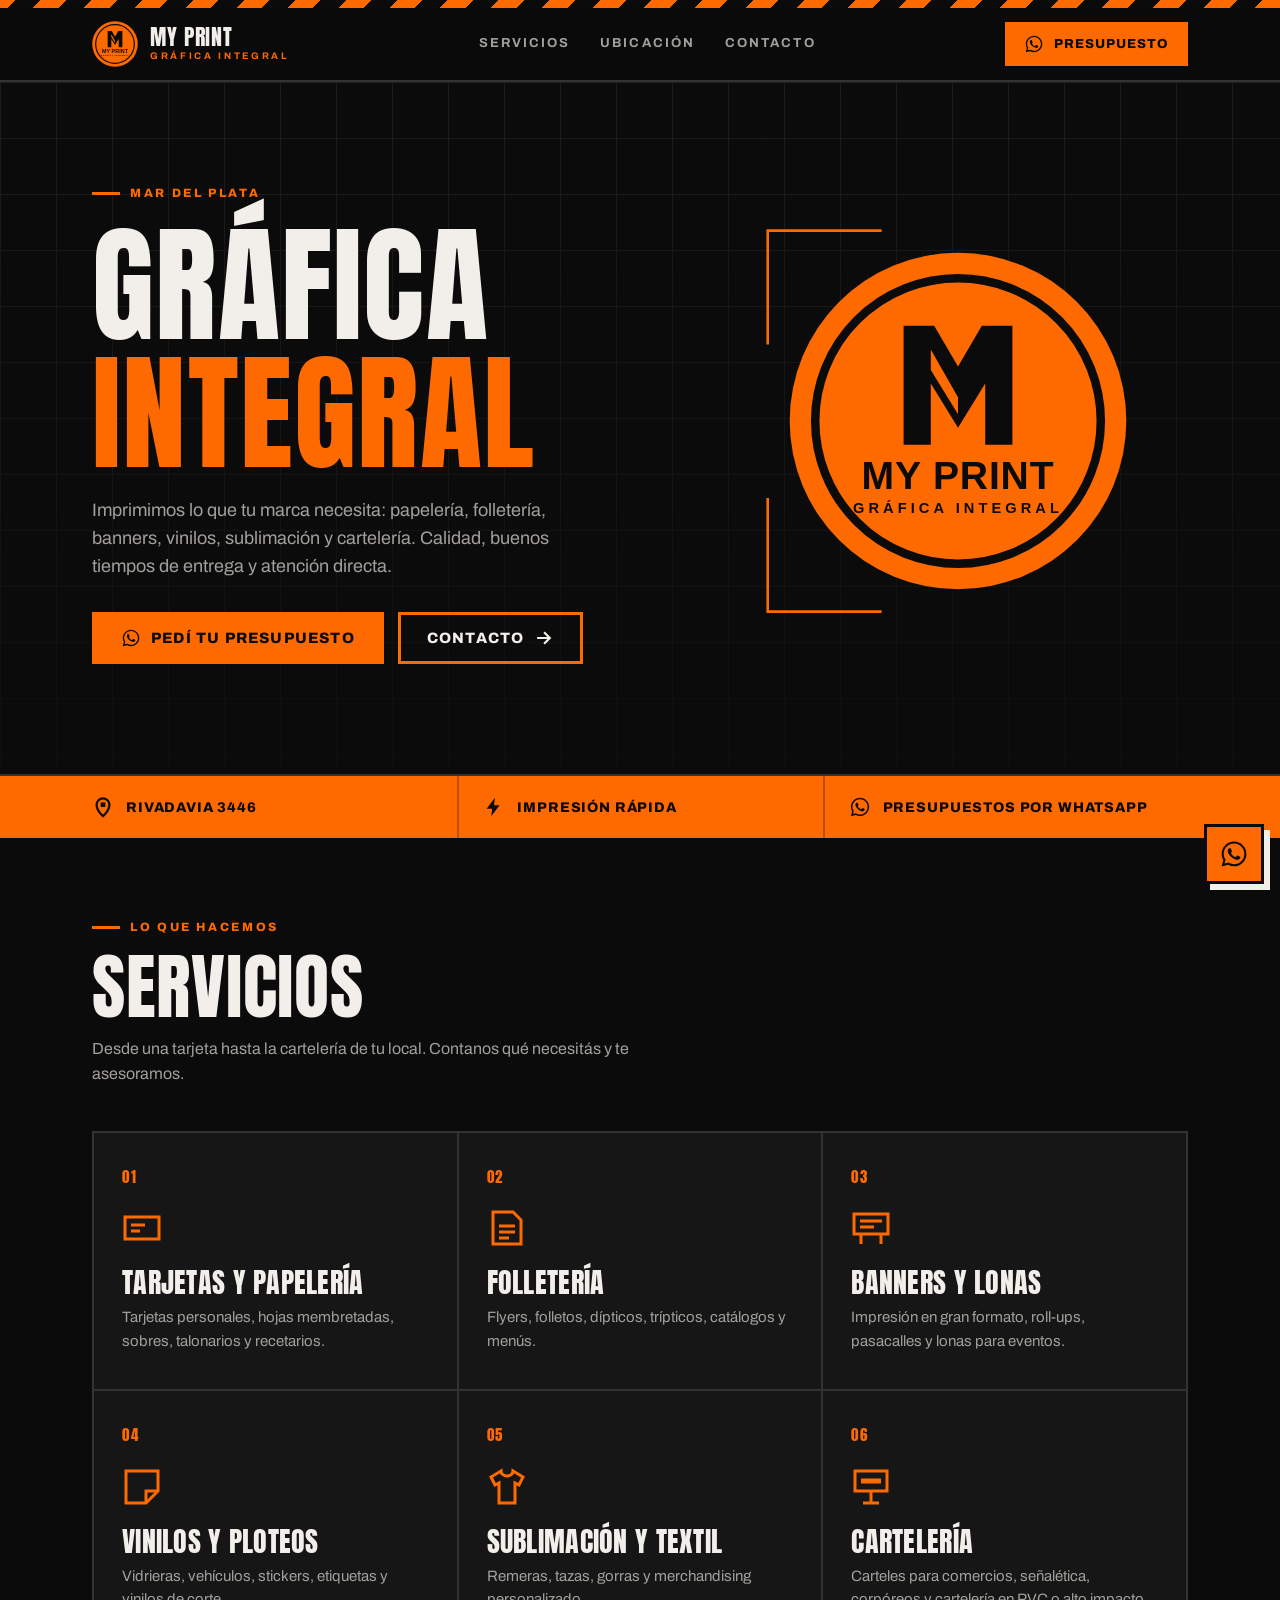
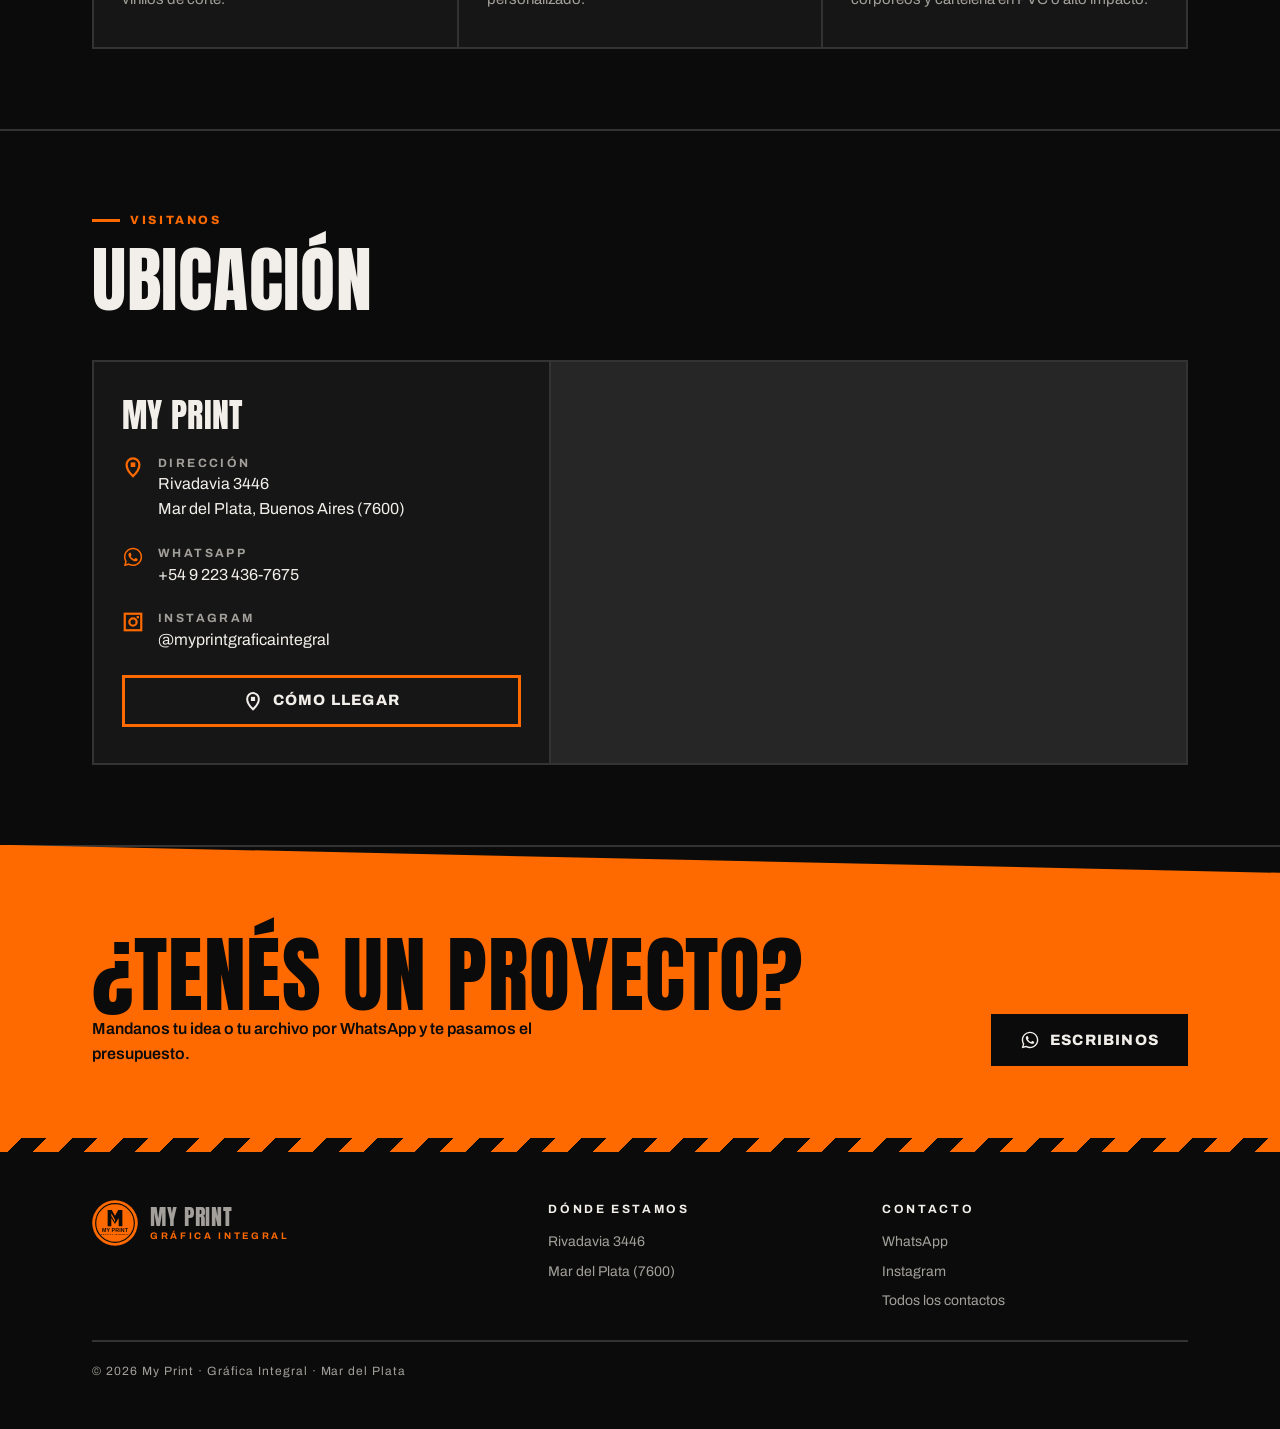
<file: index.html>
<!doctype html>
<html lang="es">
<head>
  <meta charset="utf-8">
  <meta name="viewport" content="width=device-width, initial-scale=1">
  <title>My Print | Gráfica Integral en Mar del Plata</title>
  <meta name="description" content="My Print, gráfica integral en Mar del Plata. Impresión digital, papelería, banners, vinilos, sublimación y cartelería. Rivadavia 3446.">
  <meta name="theme-color" content="#0B0B0B">
  <meta property="og:title" content="My Print | Gráfica Integral">
  <meta property="og:description" content="Impresión y gráfica integral en Mar del Plata. Rivadavia 3446.">
  <meta property="og:image" content="assets/logo.svg">
  <link rel="icon" href="assets/favicon.svg" type="image/svg+xml">
  <link rel="preconnect" href="https://fonts.googleapis.com">
  <link rel="preconnect" href="https://fonts.gstatic.com" crossorigin>
  <link href="https://fonts.googleapis.com/css2?family=Anton&family=Archivo:wght@400;600;700;800&display=swap" rel="stylesheet">
  <link rel="stylesheet" href="assets/styles.css">
</head>
<body>

  <!-- Íconos reutilizables -->
  <svg width="0" height="0" style="position:absolute" aria-hidden="true">
    <symbol id="i-wa" viewBox="0 0 24 24"><path fill="currentColor" d="M12.04 2C6.58 2 2.13 6.45 2.13 11.91c0 1.75.46 3.45 1.32 4.95L2.05 22l5.25-1.38a9.9 9.9 0 0 0 4.74 1.21c5.46 0 9.91-4.45 9.91-9.91S17.5 2 12.04 2Zm0 18.15c-1.48 0-2.93-.4-4.2-1.15l-.3-.18-3.12.82.83-3.04-.2-.31a8.2 8.2 0 0 1-1.26-4.38c0-4.54 3.7-8.24 8.25-8.24 4.54 0 8.24 3.7 8.24 8.24 0 4.55-3.7 8.24-8.24 8.24Zm4.52-6.17c-.25-.12-1.47-.72-1.69-.81-.23-.08-.39-.12-.56.13-.17.24-.64.8-.78.97-.14.16-.29.18-.54.06-.25-.13-1.05-.39-1.99-1.23-.74-.66-1.23-1.47-1.38-1.72-.14-.25-.01-.38.11-.5.11-.11.25-.29.37-.43.13-.15.17-.25.25-.42.08-.16.04-.31-.02-.43-.06-.12-.56-1.34-.76-1.84-.2-.48-.41-.42-.56-.43h-.48c-.17 0-.43.06-.66.31-.22.25-.86.85-.86 2.07 0 1.22.89 2.4 1.01 2.56.12.17 1.75 2.67 4.23 3.74.59.26 1.05.41 1.41.52.59.19 1.13.16 1.56.1.48-.07 1.47-.6 1.67-1.18.21-.58.21-1.07.15-1.18-.07-.1-.23-.16-.48-.28Z"/></symbol>
    <symbol id="i-pin" viewBox="0 0 24 24"><path fill="none" stroke="currentColor" stroke-width="2.4" stroke-linecap="square" d="M12 22s7-6.6 7-12.5A7 7 0 0 0 5 9.5C5 15.4 12 22 12 22Z"/><rect x="9.5" y="7" width="5" height="5" fill="currentColor"/></symbol>
    <symbol id="i-ig" viewBox="0 0 24 24"><rect x="3" y="3" width="18" height="18" fill="none" stroke="currentColor" stroke-width="2.4"/><circle cx="12" cy="12" r="4" fill="none" stroke="currentColor" stroke-width="2.4"/><rect x="16" y="5.5" width="2.5" height="2.5" fill="currentColor"/></symbol>
    <symbol id="i-clock" viewBox="0 0 24 24"><rect x="3" y="3" width="18" height="18" fill="none" stroke="currentColor" stroke-width="2.4"/><path d="M12 7v5.5h4" fill="none" stroke="currentColor" stroke-width="2.4" stroke-linecap="square"/></symbol>
    <symbol id="i-bolt" viewBox="0 0 24 24"><path fill="currentColor" d="M13 2 4 14h6l-1 8 9-12h-6l1-8Z"/></symbol>
    <symbol id="i-arrow" viewBox="0 0 24 24"><path d="M5 12h13M13 6l6 6-6 6" fill="none" stroke="currentColor" stroke-width="2.6" stroke-linecap="square"/></symbol>
  </svg>

  <div class="hazard hazard--thin" aria-hidden="true"></div>

  <header class="site-header">
    <div class="wrap">
      <a class="brand" href="./" aria-label="My Print, inicio">
        <img src="assets/logo.svg" alt="" width="46" height="46">
        <span>My Print<small>Gráfica integral</small></span>
      </a>
      <nav class="nav" aria-label="Principal">
        <a href="#servicios">Servicios</a>
        <a href="#ubicacion">Ubicación</a>
        <a href="contacto/">Contacto</a>
      </nav>
      <a class="btn btn--solid header-cta" href="https://wa.me/5492234367675" target="_blank" rel="noopener">
        <svg><use href="#i-wa"/></svg><span>Presupuesto</span>
      </a>
    </div>
  </header>

  <main>
    <section class="hero">
      <div class="wrap">
        <div>
          <span class="tag">Mar del Plata</span>
          <h1>Gráfica <em>integral</em></h1>
          <p>Imprimimos lo que tu marca necesita: papelería, folletería, banners, vinilos, sublimación y cartelería. Calidad, buenos tiempos de entrega y atención directa.</p>
          <div class="hero-actions">
            <a class="btn btn--solid" href="https://wa.me/5492234367675?text=Hola%20My%20Print%2C%20quiero%20pedir%20un%20presupuesto" target="_blank" rel="noopener">
              <svg><use href="#i-wa"/></svg>Pedí tu presupuesto
            </a>
            <a class="btn btn--ghost" href="contacto/">
              Contacto<svg><use href="#i-arrow"/></svg>
            </a>
          </div>
        </div>
        <div class="hero-badge" aria-hidden="true">
          <img src="assets/logo.svg" alt="" width="340" height="340">
        </div>
      </div>
    </section>

    <div class="facts">
      <div class="wrap">
        <div class="fact"><svg><use href="#i-pin"/></svg>Rivadavia 3446</div>
        <div class="fact"><svg><use href="#i-bolt"/></svg>Impresión rápida</div>
        <div class="fact"><svg><use href="#i-wa"/></svg>Presupuestos por WhatsApp</div>
      </div>
    </div>

    <section class="section" id="servicios">
      <div class="wrap">
        <div class="section-head">
          <span class="tag">Lo que hacemos</span>
          <h2>Servicios</h2>
          <p>Desde una tarjeta hasta la cartelería de tu local. Contanos qué necesitás y te asesoramos.</p>
        </div>

        <div class="services">
          <article class="service">
            <span class="service-num">01</span>
            <svg viewBox="0 0 40 40" aria-hidden="true"><rect x="3" y="9" width="34" height="22" fill="none" stroke="currentColor" stroke-width="3"/><path d="M9 17h14M9 23h9" stroke="currentColor" stroke-width="3"/></svg>
            <h3>Tarjetas y papelería</h3>
            <p>Tarjetas personales, hojas membretadas, sobres, talonarios y recetarios.</p>
          </article>
          <article class="service">
            <span class="service-num">02</span>
            <svg viewBox="0 0 40 40" aria-hidden="true"><path d="M6 4h20l8 8v24H6Z" fill="none" stroke="currentColor" stroke-width="3"/><path d="M12 18h16M12 24h16M12 30h10" stroke="currentColor" stroke-width="3"/></svg>
            <h3>Folletería</h3>
            <p>Flyers, folletos, dípticos, trípticos, catálogos y menús.</p>
          </article>
          <article class="service">
            <span class="service-num">03</span>
            <svg viewBox="0 0 40 40" aria-hidden="true"><path d="M3 6h34v20H3ZM10 26v10M30 26v10" fill="none" stroke="currentColor" stroke-width="3"/><path d="M9 13h22M9 19h14" stroke="currentColor" stroke-width="3"/></svg>
            <h3>Banners y lonas</h3>
            <p>Impresión en gran formato, roll-ups, pasacalles y lonas para eventos.</p>
          </article>
          <article class="service">
            <span class="service-num">04</span>
            <svg viewBox="0 0 40 40" aria-hidden="true"><path d="M4 4h32v20L24 36H4Z" fill="none" stroke="currentColor" stroke-width="3"/><path d="M24 36V24h12" fill="none" stroke="currentColor" stroke-width="3"/></svg>
            <h3>Vinilos y ploteos</h3>
            <p>Vidrieras, vehículos, stickers, etiquetas y vinilos de corte.</p>
          </article>
          <article class="service">
            <span class="service-num">05</span>
            <svg viewBox="0 0 40 40" aria-hidden="true"><path d="M14 4 4 10l4 8 4-2v20h16V16l4 2 4-8-10-6c0 3-3 5-6 5s-6-2-6-5Z" fill="none" stroke="currentColor" stroke-width="3" stroke-linejoin="miter"/></svg>
            <h3>Sublimación y textil</h3>
            <p>Remeras, tazas, gorras y merchandising personalizado.</p>
          </article>
          <article class="service">
            <span class="service-num">06</span>
            <svg viewBox="0 0 40 40" aria-hidden="true"><rect x="4" y="4" width="32" height="20" fill="none" stroke="currentColor" stroke-width="3"/><path d="M20 24v12M12 36h16" stroke="currentColor" stroke-width="3"/><path d="M10 14h20" stroke="currentColor" stroke-width="5"/></svg>
            <h3>Cartelería</h3>
            <p>Carteles para comercios, señalética, corpóreos y cartelería en PVC o alto impacto.</p>
          </article>
        </div>
      </div>
    </section>

    <section class="section" id="ubicacion">
      <div class="wrap">
        <div class="section-head">
          <span class="tag">Visitanos</span>
          <h2>Ubicación</h2>
        </div>
        <div class="location">
          <div class="location-info">
            <h3>My Print</h3>
            <div class="info-row">
              <svg><use href="#i-pin"/></svg>
              <div><strong>Dirección</strong>Rivadavia 3446<br>Mar del Plata, Buenos Aires (7600)</div>
            </div>
            <div class="info-row">
              <svg><use href="#i-wa"/></svg>
              <div><strong>WhatsApp</strong><a href="https://wa.me/5492234367675" target="_blank" rel="noopener">+54 9 223 436-7675</a></div>
            </div>
            <div class="info-row">
              <svg><use href="#i-ig"/></svg>
              <div><strong>Instagram</strong><a href="https://www.instagram.com/myprintgraficaintegral/" target="_blank" rel="noopener">@myprintgraficaintegral</a></div>
            </div>
            <a class="btn btn--ghost" href="https://www.google.com/maps/search/?api=1&amp;query=My+Print+Rivadavia+3446+Mar+del+Plata" target="_blank" rel="noopener">
              <svg><use href="#i-pin"/></svg>Cómo llegar
            </a>
          </div>
          <div class="location-map">
            <iframe title="Mapa: My Print, Rivadavia 3446, Mar del Plata" loading="lazy" referrerpolicy="no-referrer-when-downgrade"
              src="https://maps.google.com/maps?q=Rivadavia%203446%2C%20Mar%20del%20Plata%2C%20Buenos%20Aires&amp;z=16&amp;output=embed"></iframe>
          </div>
        </div>
      </div>
    </section>

    <section class="cta">
      <div class="wrap">
        <div>
          <h2>¿Tenés un proyecto?</h2>
          <p>Mandanos tu idea o tu archivo por WhatsApp y te pasamos el presupuesto.</p>
        </div>
        <a class="btn" href="https://wa.me/5492234367675?text=Hola%20My%20Print%2C%20quiero%20pedir%20un%20presupuesto" target="_blank" rel="noopener">
          <svg><use href="#i-wa"/></svg>Escribinos
        </a>
      </div>
    </section>
  </main>

  <div class="hazard" aria-hidden="true"></div>
  <footer class="site-footer">
    <div class="wrap">
      <div>
        <a class="brand" href="./">
          <img src="assets/logo.svg" alt="" width="46" height="46">
          <span>My Print<small>Gráfica integral</small></span>
        </a>
      </div>
      <div>
        <h4>Dónde estamos</h4>
        <ul>
          <li>Rivadavia 3446</li>
          <li>Mar del Plata (7600)</li>
        </ul>
      </div>
      <div>
        <h4>Contacto</h4>
        <ul>
          <li><a href="https://wa.me/5492234367675" target="_blank" rel="noopener">WhatsApp</a></li>
          <li><a href="https://www.instagram.com/myprintgraficaintegral/" target="_blank" rel="noopener">Instagram</a></li>
          <li><a href="contacto/">Todos los contactos</a></li>
        </ul>
      </div>
      <div class="footer-bottom">© <span id="y">2026</span> My Print · Gráfica Integral · Mar del Plata</div>
    </div>
  </footer>

  <a class="wa-float" href="https://wa.me/5492234367675" target="_blank" rel="noopener" aria-label="Escribinos por WhatsApp">
    <svg><use href="#i-wa"/></svg>
  </a>

  <script>document.getElementById('y').textContent = new Date().getFullYear();</script>
</body>
</html>
</file>
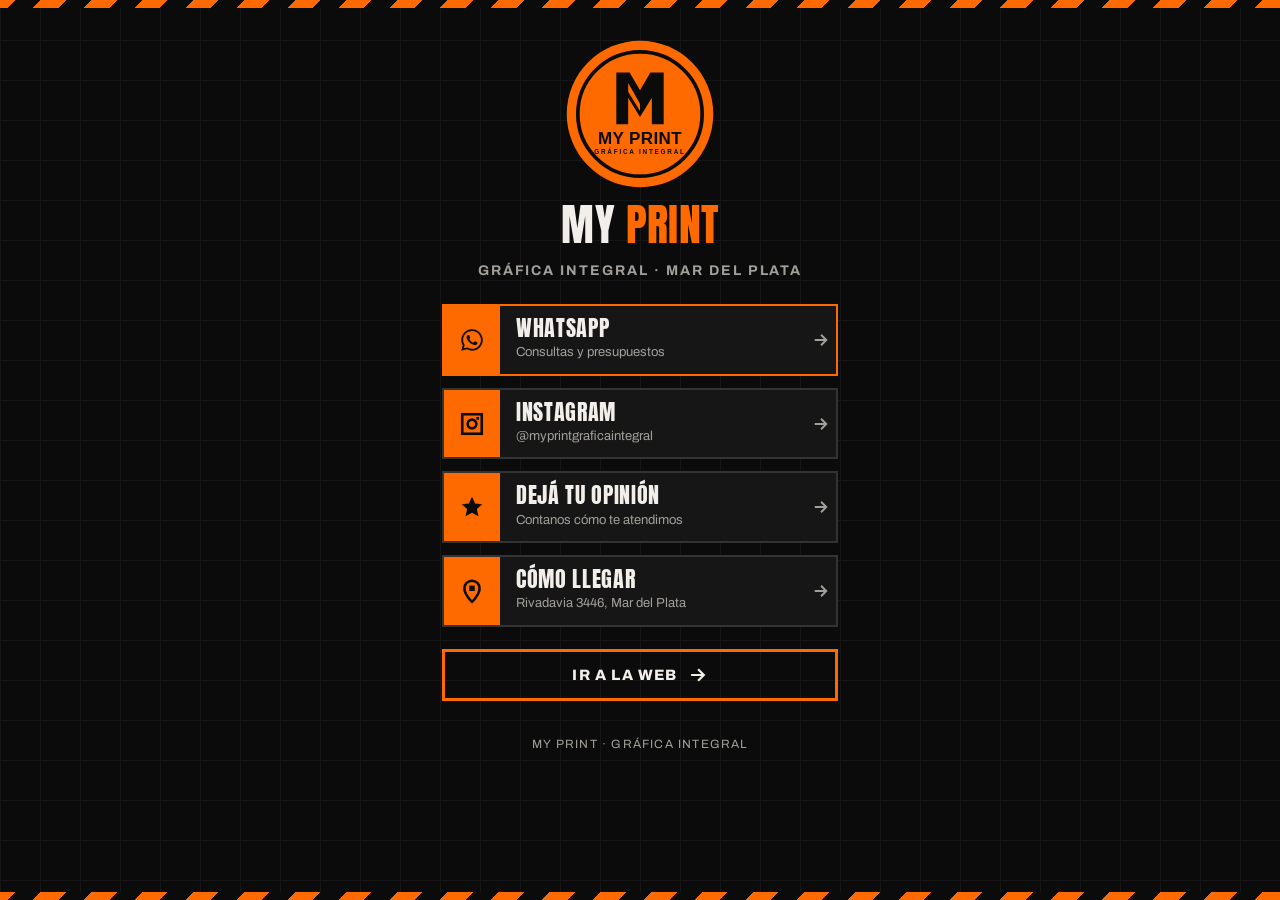
<file: contacto/index.html>
<!doctype html>
<html lang="es">
<head>
  <meta charset="utf-8">
  <meta name="viewport" content="width=device-width, initial-scale=1, viewport-fit=cover">
  <title>Contacto | My Print Gráfica Integral</title>
  <meta name="description" content="Contactá a My Print: WhatsApp, Instagram, opiniones y cómo llegar. Rivadavia 3446, Mar del Plata.">
  <meta name="theme-color" content="#0B0B0B">
  <link rel="icon" href="../assets/favicon.svg" type="image/svg+xml">
  <link rel="preconnect" href="https://fonts.googleapis.com">
  <link rel="preconnect" href="https://fonts.gstatic.com" crossorigin>
  <link href="https://fonts.googleapis.com/css2?family=Anton&family=Archivo:wght@400;600;700;800&display=swap" rel="stylesheet">
  <link rel="stylesheet" href="../assets/styles.css">
</head>
<body class="card-page">
  <div class="hazard hazard--thin" aria-hidden="true"></div>

  <main class="card">
    <header class="card-head">
      <img src="../assets/logo.svg" alt="My Print Gráfica Integral" width="148" height="148">
      <h1>My <span>Print</span></h1>
      <p>Gráfica integral · Mar del Plata</p>
    </header>

    <nav class="links" aria-label="Contacto">
      <a class="link-btn link-btn--main" href="https://wa.me/5492234367675?text=Hola%20My%20Print%2C%20quiero%20hacer%20una%20consulta" target="_blank" rel="noopener">
        <span class="ico"><svg viewBox="0 0 24 24" aria-hidden="true"><path fill="currentColor" d="M12.04 2C6.58 2 2.13 6.45 2.13 11.91c0 1.75.46 3.45 1.32 4.95L2.05 22l5.25-1.38a9.9 9.9 0 0 0 4.74 1.21c5.46 0 9.91-4.45 9.91-9.91S17.5 2 12.04 2Zm0 18.15c-1.48 0-2.93-.4-4.2-1.15l-.3-.18-3.12.82.83-3.04-.2-.31a8.2 8.2 0 0 1-1.26-4.38c0-4.54 3.7-8.24 8.25-8.24 4.54 0 8.24 3.7 8.24 8.24 0 4.55-3.7 8.24-8.24 8.24Zm4.52-6.17c-.25-.12-1.47-.72-1.69-.81-.23-.08-.39-.12-.56.13-.17.24-.64.8-.78.97-.14.16-.29.18-.54.06-.25-.13-1.05-.39-1.99-1.23-.74-.66-1.23-1.47-1.38-1.72-.14-.25-.01-.38.11-.5.11-.11.25-.29.37-.43.13-.15.17-.25.25-.42.08-.16.04-.31-.02-.43-.06-.12-.56-1.34-.76-1.84-.2-.48-.41-.42-.56-.43h-.48c-.17 0-.43.06-.66.31-.22.25-.86.85-.86 2.07 0 1.22.89 2.4 1.01 2.56.12.17 1.75 2.67 4.23 3.74.59.26 1.05.41 1.41.52.59.19 1.13.16 1.56.1.48-.07 1.47-.6 1.67-1.18.21-.58.21-1.07.15-1.18-.07-.1-.23-.16-.48-.28Z"/></svg></span>
        <span class="txt"><b>WhatsApp</b><small>Consultas y presupuestos</small></span>
        <svg class="arrow" viewBox="0 0 24 24" aria-hidden="true"><path d="M5 12h13M13 6l6 6-6 6" fill="none" stroke="currentColor" stroke-width="2.6" stroke-linecap="square"/></svg>
      </a>

      <a class="link-btn" href="https://www.instagram.com/myprintgraficaintegral/" target="_blank" rel="noopener">
        <span class="ico"><svg viewBox="0 0 24 24" aria-hidden="true"><rect x="3" y="3" width="18" height="18" fill="none" stroke="currentColor" stroke-width="2.4"/><circle cx="12" cy="12" r="4" fill="none" stroke="currentColor" stroke-width="2.4"/><rect x="16" y="5.5" width="2.5" height="2.5" fill="currentColor"/></svg></span>
        <span class="txt"><b>Instagram</b><small>@myprintgraficaintegral</small></span>
        <svg class="arrow" viewBox="0 0 24 24" aria-hidden="true"><path d="M5 12h13M13 6l6 6-6 6" fill="none" stroke="currentColor" stroke-width="2.6" stroke-linecap="square"/></svg>
      </a>

      <!-- RESEÑAS: reemplazar este href por el link "Pedir reseñas" del Perfil de Empresa de Google (https://g.page/r/XXXX/review) -->
      <a class="link-btn" href="https://www.google.com/search?q=my+print+mar+del+plata#lrd=0x9584df3bfaa4ce39:0x67944c05ab6a7c2,1,,,," target="_blank" rel="noopener">
        <span class="ico"><svg viewBox="0 0 24 24" aria-hidden="true"><path fill="currentColor" d="m12 2.5 2.9 6.2 6.6.7-5 4.5 1.4 6.6L12 17.2l-5.9 3.3 1.4-6.6-5-4.5 6.6-.7Z"/></svg></span>
        <span class="txt"><b>Dejá tu opinión</b><small>Contanos cómo te atendimos</small></span>
        <svg class="arrow" viewBox="0 0 24 24" aria-hidden="true"><path d="M5 12h13M13 6l6 6-6 6" fill="none" stroke="currentColor" stroke-width="2.6" stroke-linecap="square"/></svg>
      </a>

      <a class="link-btn" href="https://www.google.com/maps/search/?api=1&amp;query=My+Print+Rivadavia+3446+Mar+del+Plata" target="_blank" rel="noopener">
        <span class="ico"><svg viewBox="0 0 24 24" aria-hidden="true"><path fill="none" stroke="currentColor" stroke-width="2.4" stroke-linecap="square" d="M12 22s7-6.6 7-12.5A7 7 0 0 0 5 9.5C5 15.4 12 22 12 22Z"/><rect x="9.5" y="7" width="5" height="5" fill="currentColor"/></svg></span>
        <span class="txt"><b>Cómo llegar</b><small>Rivadavia 3446, Mar del Plata</small></span>
        <svg class="arrow" viewBox="0 0 24 24" aria-hidden="true"><path d="M5 12h13M13 6l6 6-6 6" fill="none" stroke="currentColor" stroke-width="2.6" stroke-linecap="square"/></svg>
      </a>
    </nav>

    <a class="btn btn--ghost home-btn" href="../">
      Ir a la web
      <svg viewBox="0 0 24 24" aria-hidden="true"><path d="M5 12h13M13 6l6 6-6 6" fill="none" stroke="currentColor" stroke-width="2.6" stroke-linecap="square"/></svg>
    </a>

    <p class="card-foot">My Print · Gráfica Integral</p>
  </main>

  <div class="hazard hazard--thin" aria-hidden="true"></div>
</body>
</html>
</file>
<file: assets/styles.css>
/* ===== MY PRINT — estilos compartidos ===== */
:root {
  --orange: #FF6A00;
  --orange-dark: #D95A00;
  --black: #0B0B0B;
  --carbon: #161616;
  --steel: #262626;
  --line: #333;
  --bone: #F2EFEA;
  --muted: #A3A09B;
  --font-display: "Anton", "Arial Black", Impact, sans-serif;
  --font-body: "Archivo", "Helvetica Neue", Arial, sans-serif;
  --gutter: 16px;
  --max: 1160px;
}

*, *::before, *::after { box-sizing: border-box; border-radius: 0; }
html { scroll-behavior: smooth; }
body {
  margin: 0;
  background: var(--black);
  color: var(--bone);
  font-family: var(--font-body);
  font-size: 16px;
  line-height: 1.55;
  -webkit-font-smoothing: antialiased;
  overflow-x: hidden;
}
img, svg { display: block; max-width: 100%; }
a { color: inherit; text-decoration: none; }
h1, h2, h3 {
  font-family: var(--font-display);
  font-weight: 400;
  text-transform: uppercase;
  letter-spacing: .01em;
  line-height: 1;
  margin: 0;
}
.wrap { width: 100%; max-width: var(--max); margin: 0 auto; padding: 0 var(--gutter); }
@media (min-width: 768px) { :root { --gutter: 32px; } }

/* Franja de peligro industrial */
.hazard {
  height: 14px;
  background: repeating-linear-gradient(-45deg, var(--orange) 0 18px, var(--black) 18px 36px);
}
.hazard--thin { height: 8px; }

/* Etiqueta de sección */
.tag {
  display: inline-flex; align-items: center; gap: 10px;
  font-family: var(--font-body); font-weight: 800; font-size: 12px;
  letter-spacing: .22em; text-transform: uppercase; color: var(--orange);
}
.tag::before { content: ""; width: 28px; height: 3px; background: var(--orange); }

/* Botones */
.btn {
  display: inline-flex; align-items: center; justify-content: center; gap: 10px;
  min-height: 52px; padding: 0 26px;
  font-family: var(--font-body); font-weight: 800; font-size: 15px;
  letter-spacing: .08em; text-transform: uppercase;
  border: 3px solid var(--orange);
  transition: background .15s, color .15s, transform .15s;
  cursor: pointer;
}
.btn svg { width: 20px; height: 20px; flex: none; }
.btn--solid { background: var(--orange); color: var(--black); }
.btn--solid:hover { background: var(--bone); border-color: var(--bone); }
.btn--ghost { background: transparent; color: var(--bone); }
.btn--ghost:hover { background: var(--orange); color: var(--black); }
.btn:active { transform: translateY(2px); }
.btn:focus-visible, a:focus-visible { outline: 3px solid var(--bone); outline-offset: 3px; }

/* ===== HEADER ===== */
.site-header {
  position: sticky; top: 0; z-index: 50;
  background: rgba(11,11,11,.94);
  backdrop-filter: blur(6px);
  border-bottom: 2px solid var(--line);
}
.site-header .wrap { display: flex; align-items: center; justify-content: space-between; height: 72px; gap: 16px; }
.brand { display: flex; align-items: center; gap: 12px; }
.brand img { width: 46px; height: 46px; }
.brand span { font-family: var(--font-display); font-size: 22px; letter-spacing: .04em; text-transform: uppercase; line-height: 1; }
.brand small { display: block; font-family: var(--font-body); font-size: 9.5px; font-weight: 700; letter-spacing: .28em; color: var(--orange); margin-top: 4px; }
.nav { display: none; gap: 30px; align-items: center; }
.nav a { font-weight: 700; font-size: 13px; letter-spacing: .16em; text-transform: uppercase; color: var(--muted); padding: 6px 0; border-bottom: 2px solid transparent; }
.nav a:hover { color: var(--bone); border-color: var(--orange); }
.header-cta { min-height: 44px; padding: 0 16px; font-size: 13px; }
@media (min-width: 900px) { .nav { display: flex; } }
@media (max-width: 420px) { .header-cta span { display: none; } .header-cta { padding: 0 12px; } }

/* ===== HERO ===== */
.hero {
  position: relative;
  border-bottom: 2px solid var(--line);
  background:
    linear-gradient(var(--line) 1px, transparent 1px) 0 0 / 56px 56px,
    linear-gradient(90deg, var(--line) 1px, transparent 1px) 0 0 / 56px 56px,
    var(--black);
  background-blend-mode: normal;
  overflow: hidden;
}
.hero::after {
  content: ""; position: absolute; inset: 0;
  background: linear-gradient(180deg, rgba(11,11,11,.55), rgba(11,11,11,.92));
  pointer-events: none;
}
.hero .wrap { position: relative; z-index: 1; display: grid; gap: 40px; padding-top: 64px; padding-bottom: 72px; }
.hero h1 { font-size: clamp(52px, 13vw, 128px); margin: 18px 0 20px; }
.hero h1 em { font-style: normal; color: var(--orange); display: block; }
.hero p { max-width: 520px; color: var(--muted); font-size: 18px; margin: 0 0 32px; }
.hero-actions { display: flex; flex-wrap: wrap; gap: 14px; }
.hero-actions .btn { flex: 1 1 220px; }
.hero-badge { display: none; justify-self: center; align-self: center; position: relative; }
.hero-badge img { width: 340px; height: 340px; filter: drop-shadow(0 0 0 transparent); }
.hero-badge::before {
  content: ""; position: absolute; inset: -22px;
  border: 3px solid var(--orange);
  clip-path: polygon(0 0, 30% 0, 30% 3px, 3px 3px, 3px 30%, 0 30%, 0 100%, 30% 100%, 30% calc(100% - 3px), 3px calc(100% - 3px), 3px 70%, 0 70%);
}
@media (min-width: 900px) {
  .hero .wrap { grid-template-columns: 1.3fr 1fr; padding-top: 96px; padding-bottom: 110px; }
  .hero-badge { display: block; }
  .hero-actions .btn { flex: 0 0 auto; }
}

/* Barra de datos */
.facts { background: var(--orange); color: var(--black); }
.facts .wrap { display: grid; grid-template-columns: repeat(auto-fit, minmax(200px, 1fr)); }
.fact { padding: 20px 0; display: flex; align-items: center; gap: 12px; font-weight: 800; text-transform: uppercase; letter-spacing: .06em; font-size: 14px; }
.fact svg { width: 22px; height: 22px; flex: none; }
.fact + .fact { border-top: 2px solid rgba(0,0,0,.25); }
@media (min-width: 700px) {
  .fact + .fact { border-top: 0; border-left: 2px solid rgba(0,0,0,.25); padding-left: 24px; }
}

/* ===== SECCIONES ===== */
.section { padding: 80px 0; border-bottom: 2px solid var(--line); }
.section-head { display: grid; gap: 14px; margin-bottom: 44px; }
.section-head h2 { font-size: clamp(40px, 8vw, 72px); }
.section-head p { color: var(--muted); max-width: 560px; margin: 0; }

/* Servicios */
.services { display: grid; grid-template-columns: 1fr; border-top: 2px solid var(--line); border-left: 2px solid var(--line); }
@media (min-width: 640px) { .services { grid-template-columns: repeat(2, 1fr); } }
@media (min-width: 980px) { .services { grid-template-columns: repeat(3, 1fr); } }
.service {
  position: relative; padding: 32px 28px 36px;
  border-right: 2px solid var(--line); border-bottom: 2px solid var(--line);
  background: var(--carbon);
  transition: background .2s;
}
.service::after {
  content: ""; position: absolute; top: 0; left: 0; width: 0; height: 4px; background: var(--orange);
  transition: width .25s;
}
.service:hover { background: var(--steel); }
.service:hover::after { width: 100%; }
.service-num { font-family: var(--font-display); font-size: 15px; color: var(--orange); letter-spacing: .1em; }
.service svg { width: 40px; height: 40px; color: var(--orange); margin: 18px 0 20px; }
.service h3 { font-size: 28px; margin-bottom: 10px; }
.service p { margin: 0; color: var(--muted); font-size: 15px; }

/* Ubicación */
.location { display: grid; gap: 0; border: 2px solid var(--line); }
@media (min-width: 900px) { .location { grid-template-columns: 1fr 1.4fr; } }
.location-info { padding: 36px 28px; background: var(--carbon); display: flex; flex-direction: column; gap: 22px; }
.location-info h3 { font-size: 34px; }
.info-row { display: flex; gap: 14px; align-items: flex-start; }
.info-row svg { width: 22px; height: 22px; color: var(--orange); flex: none; margin-top: 2px; }
.info-row strong { display: block; font-size: 12px; letter-spacing: .2em; text-transform: uppercase; color: var(--muted); font-weight: 700; }
.info-row a:hover { color: var(--orange); }
.location-map { min-height: 340px; background: var(--steel); border-top: 2px solid var(--line); }
@media (min-width: 900px) { .location-map { border-top: 0; border-left: 2px solid var(--line); } }
.location-map iframe { width: 100%; height: 100%; min-height: 340px; border: 0; display: block; filter: grayscale(1) contrast(1.1) invert(.92) hue-rotate(180deg); }

/* CTA */
.cta { background: var(--orange); color: var(--black); clip-path: polygon(0 0, 100% 28px, 100% 100%, 0 100%); margin-top: -2px; }
.cta .wrap { padding-top: 88px; padding-bottom: 72px; display: grid; gap: 28px; }
.cta h2 { font-size: clamp(40px, 9vw, 84px); }
.cta p { margin: 0; font-weight: 600; max-width: 520px; }
.cta .btn { background: var(--black); color: var(--bone); border-color: var(--black); justify-self: start; }
.cta .btn:hover { background: var(--bone); color: var(--black); border-color: var(--bone); }
@media (min-width: 900px) { .cta .wrap { grid-template-columns: 1.5fr auto; align-items: end; } .cta .btn { justify-self: end; } }

/* Footer */
.site-footer { background: var(--black); padding: 48px 0 100px; color: var(--muted); font-size: 14px; }
.site-footer .wrap { display: grid; gap: 28px; }
@media (min-width: 800px) { .site-footer .wrap { grid-template-columns: 1.4fr 1fr 1fr; } .site-footer { padding-bottom: 48px; } }
.site-footer h4 { margin: 0 0 12px; color: var(--bone); font-size: 12px; letter-spacing: .22em; text-transform: uppercase; }
.site-footer ul { list-style: none; margin: 0; padding: 0; display: grid; gap: 8px; }
.site-footer a:hover { color: var(--orange); }
.footer-bottom { border-top: 2px solid var(--line); padding-top: 20px; grid-column: 1 / -1; font-size: 12px; letter-spacing: .08em; }

/* Botón flotante WhatsApp */
.wa-float {
  position: fixed; right: 16px; bottom: 16px; z-index: 60;
  width: 60px; height: 60px; display: grid; place-items: center;
  background: var(--orange); color: var(--black);
  border: 3px solid var(--black);
  box-shadow: 6px 6px 0 var(--bone);
  transition: transform .15s, box-shadow .15s;
}
.wa-float svg { width: 30px; height: 30px; }
.wa-float:hover { transform: translate(-2px,-2px); box-shadow: 8px 8px 0 var(--bone); }

/* ===== PÁGINA CONTACTO ===== */
.card-page {
  min-height: 100vh; min-height: 100dvh;
  display: flex; flex-direction: column;
  background:
    linear-gradient(var(--carbon) 1px, transparent 1px) 0 0 / 40px 40px,
    linear-gradient(90deg, var(--carbon) 1px, transparent 1px) 0 0 / 40px 40px,
    var(--black);
}
.card {
  flex: 1; width: 100%; max-width: 460px; margin: 0 auto;
  padding: 32px var(--gutter) 28px;
  display: flex; flex-direction: column; gap: 22px;
}
.card-head { text-align: center; display: grid; justify-items: center; gap: 14px; }
.card-head img { width: 148px; height: 148px; }
.card-head h1 { font-size: 44px; }
.card-head h1 span { color: var(--orange); }
.card-head p { margin: 0; color: var(--muted); font-size: 14px; letter-spacing: .14em; text-transform: uppercase; font-weight: 700; }
.links { display: grid; gap: 12px; }
.link-btn {
  display: grid; grid-template-columns: 56px 1fr 24px; align-items: center;
  min-height: 70px;
  background: var(--carbon); border: 2px solid var(--line);
  transition: border-color .15s, background .15s;
}
.link-btn .ico { height: 100%; display: grid; place-items: center; background: var(--orange); color: var(--black); }
.link-btn .ico svg { width: 26px; height: 26px; }
.link-btn .txt { padding: 10px 16px; }
.link-btn .txt b { display: block; font-family: var(--font-display); font-weight: 400; font-size: 22px; text-transform: uppercase; letter-spacing: .03em; line-height: 1.05; }
.link-btn .txt small { color: var(--muted); font-size: 13px; }
.link-btn .arrow { width: 18px; height: 18px; color: var(--muted); }
.link-btn:hover, .link-btn:active { border-color: var(--orange); background: var(--steel); }
.link-btn:hover .arrow { color: var(--orange); }
.link-btn--main { border-color: var(--orange); }
.home-btn { width: 100%; }
.card-foot { text-align: center; color: var(--muted); font-size: 12px; letter-spacing: .1em; text-transform: uppercase; }
</file>
